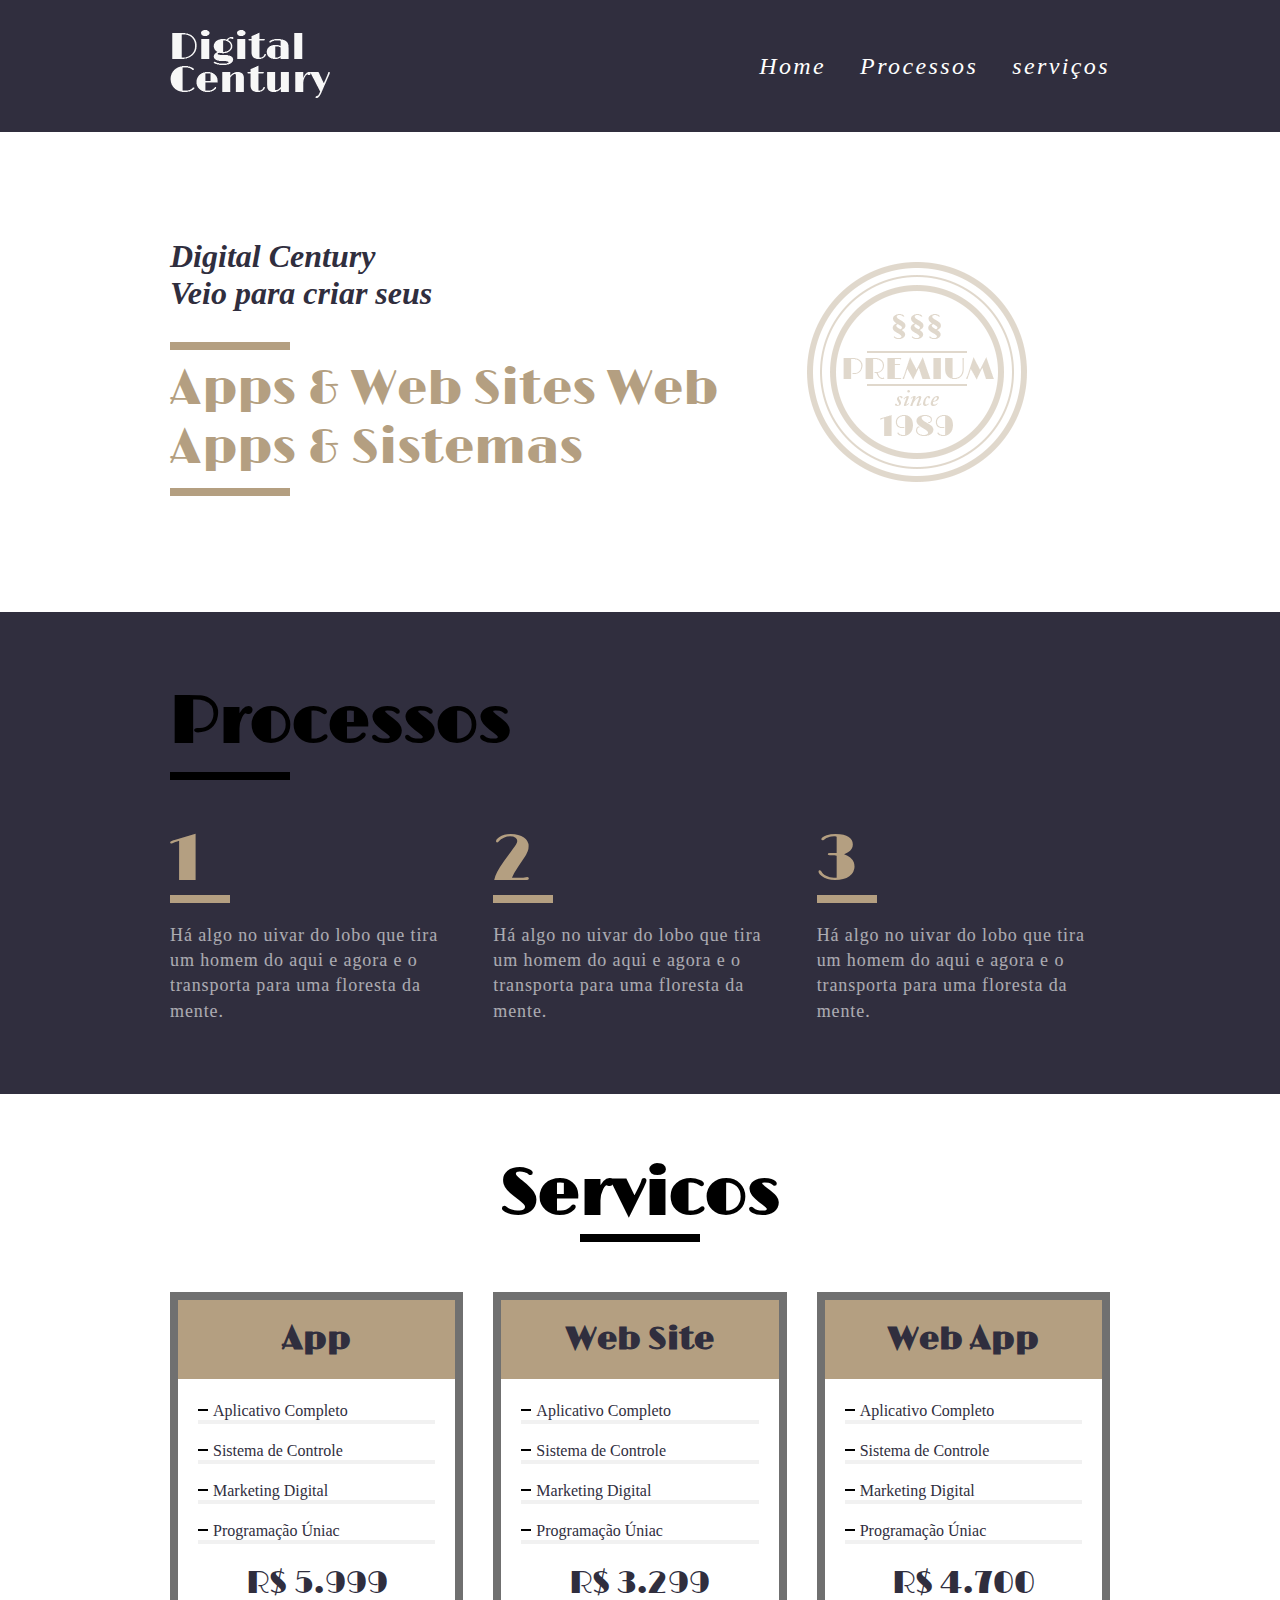
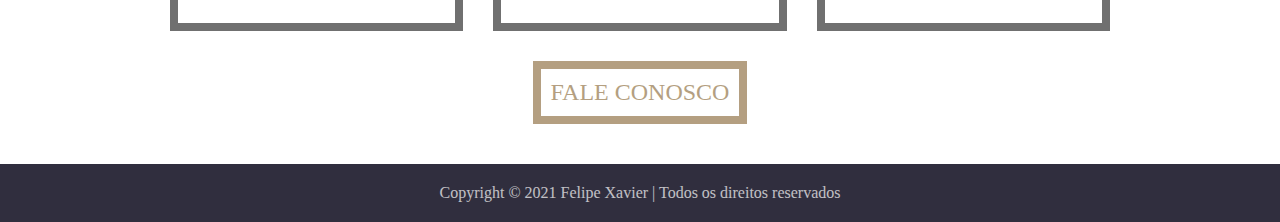
<file: index.html>
<!DOCTYPE html>
<html lang="pt-br">

<head>
  <meta charset="UTF-8">
  <meta http-equiv="X-UA-Compatible" content="IE=edge">
  <meta name="viewport" content="width=device-width, initial-scale=1.0">
  <link rel="preconnect" href="https://fonts.gstatic.com">
  <link href="https://fonts.googleapis.com/css2?family=Limelight&display=swap" rel="stylesheet">
  <link rel="stylesheet" href="css/style.css">
  <title>Digital Century</title>
</head>

<body>
  <header class="header">
    <div class="header-container">
      <a class="logo" href="#"><img src="img/digital-century-fff.svg" alt=""></a>
      <nav class="menu">
        <ul>
          <li><a href="#">Home</a></li>
          <li><a href="#">Processos</a></li>
          <li><a href="#">serviços</a></li>
        </ul>
      </nav>
    </div>
  </header>

  <main>
    <!-- Introdução -->
    <section class="intro">
      <div>
        <h1>Digital Century <br> Veio para criar seus</h1>
        <p>Apps & Web Sites Web Apps & Sistemas</p>
      </div>
      <img src="img/digital-century-badge.svg" alt="">
    </section>

    <!-- Processos -->
    <section class="processos">
      <div class="processos-container">
        <h1>Processos</h1>
        <div class="processos-item">
          <span>1</span>
          <p>Há algo no uivar do lobo que tira um homem do aqui e agora e o transporta para uma floresta da mente.</p>
        </div>
        <div class="processos-item">
          <span>2</span>
          <p>Há algo no uivar do lobo que tira um homem do aqui e agora e o transporta para uma floresta da mente.</p>
        </div>
        <div class="processos-item">
          <span>3</span>
          <p>Há algo no uivar do lobo que tira um homem do aqui e agora e o transporta para uma floresta da mente.</p>
        </div>
      </div>
    </section>

    <!-- Serviços -->
    <section class="servicos">
      <h1>Servicos</h1>

      <div class="servicos-item">

        <h2>App</h2>

        <ul>
          <li>Aplicativo Completo</li>
          <li>Sistema de Controle</li>
          <li>Marketing Digital</li>
          <li>Programação Úniac</li>
          <span>R$ 5.999</span>
        </ul>
      </div>

      <div class="servicos-item">

        <h2>Web Site</h2>

        <ul>
          <li>Aplicativo Completo</li>
          <li>Sistema de Controle</li>
          <li>Marketing Digital</li>
          <li>Programação Úniac</li>
          <span>R$ 3.299</span>
        </ul>
      </div>

      <div class="servicos-item">

        <h2>Web App</h2>

        <ul>
          <li>Aplicativo Completo</li>
          <li>Sistema de Controle</li>
          <li>Marketing Digital</li>
          <li>Programação Úniac</li>
          <span>R$ 4.700</span>
        </ul>
      </div>
      <a class="btn" href="#">Fale Conosco</a>
    </section>
  </main>
  <footer class="footer">
    <p>Copyright © 2021 Felipe Xavier | Todos os direitos reservados</p>
  </footer>
</body>

</html>
</file>
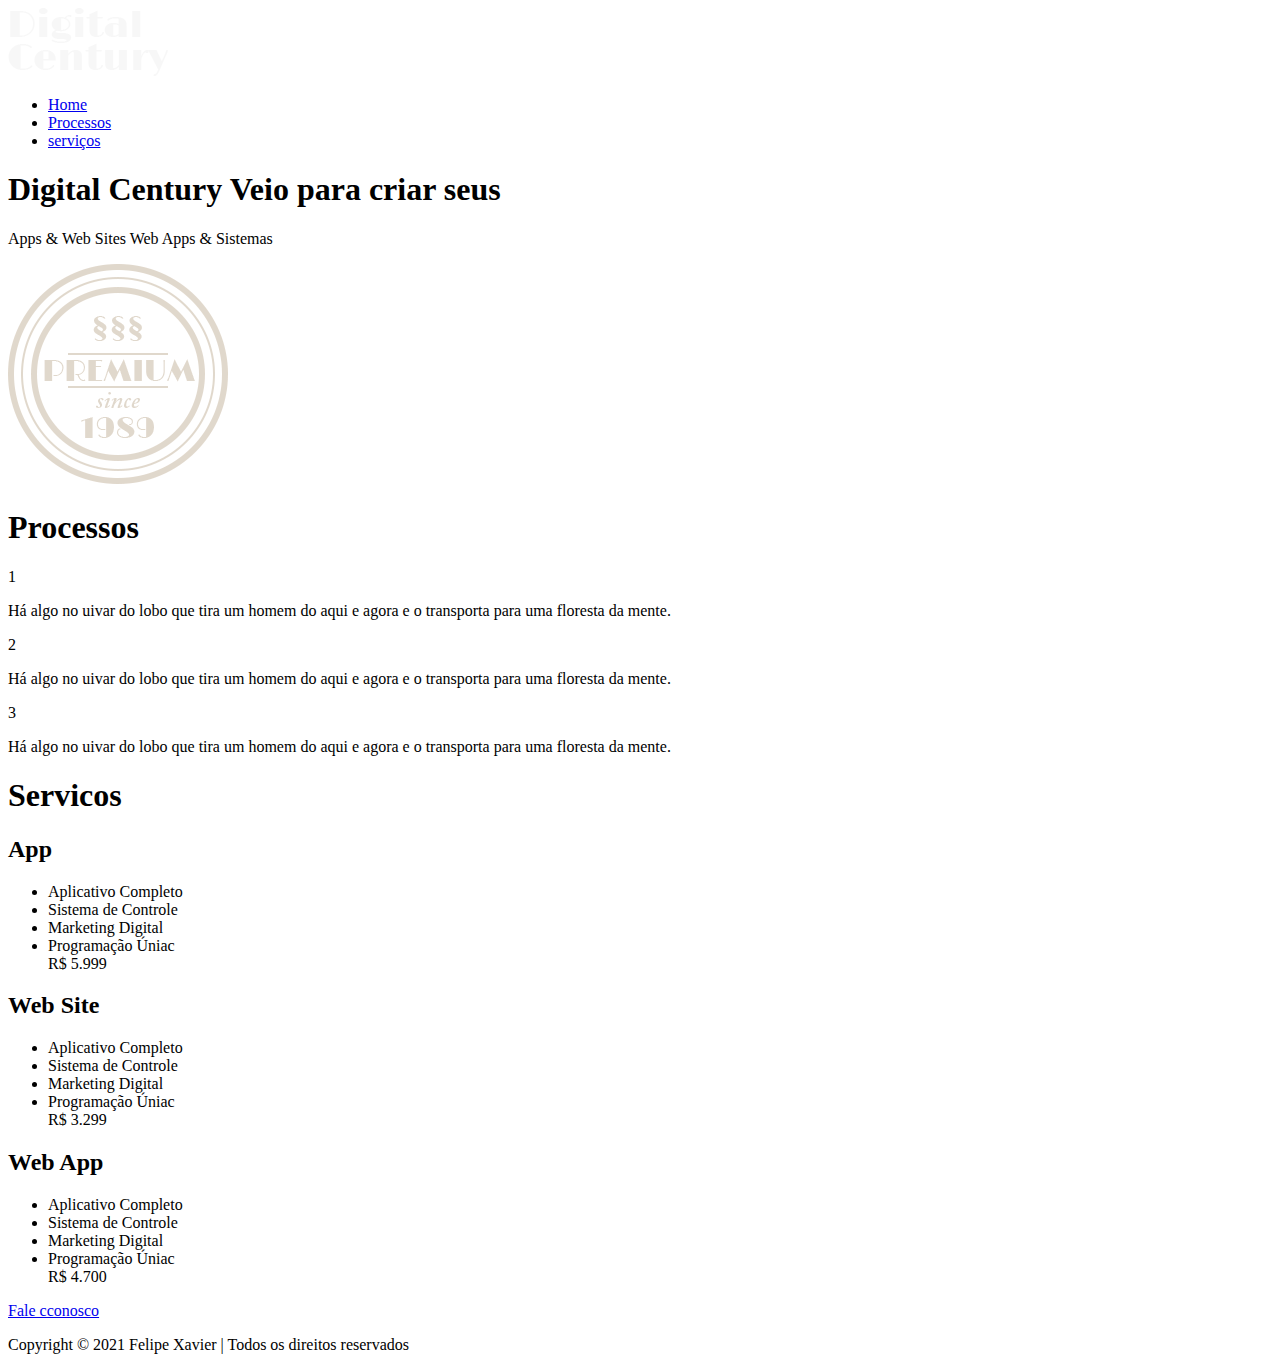
<file: indx.html>
<!DOCTYPE html>
<html lang="pt-br">

<head>
  <meta charset="UTF-8">
  <meta http-equiv="X-UA-Compatible" content="IE=edge">
  <meta name="viewport" content="width=device-width, initial-scale=1.0">
  <link rel="stylesheet" href="/css/">
  <title>Digital Century</title>
</head>

<body>
  <header>
    <a href="#"><img src="img/digital-century-fff.svg" alt=""></a>
    <nav>
      <ul>
        <li><a href="#">Home</a></li>
        <li><a href="#">Processos</a></li>
        <li><a href="#">serviços</a></li>
      </ul>
    </nav>
  </header>

    <main>
      <!-- Introdução -->
      <section class="intro">
        <h1>Digital Century Veio para criar seus</h1>
        <p>Apps & Web Sites Web Apps & Sistemas</p>
        <img src="img/digital-century-badge.svg" alt="">
      </section>

      <!-- Processos -->
      <section class="processos">
        <h1>Processos</h1>
        <div class="processos-item">
          <span>1</span>
          <p>Há algo no uivar do lobo que tira um homem do aqui e agora e o transporta para uma floresta da mente.</p>
        </div>
        <div class="processos-item">
          <span>2</span>
          <p>Há algo no uivar do lobo que tira um homem do aqui e agora e o transporta para uma floresta da mente.</p>
        </div>
        <div class="processos-item">
          <span>3</span>
          <p>Há algo no uivar do lobo que tira um homem do aqui e agora e o transporta para uma floresta da mente.</p>
        </div>
      </section>

      <!-- Serviços -->
      <section class="servicos">
        <h1>Servicos</h1>

      <div class="servicos-item">
        <h2>App</h2>
        <ul>
          <li>Aplicativo Completo</li>
          <li>Sistema de Controle</li>
          <li>Marketing Digital</li>
          <li>Programação Úniac</li>
          <span>R$ 5.999</span>
        </ul>
      </div>

      <div class="servicos-item">
        <h2>Web Site</h2>
        <ul>
          <li>Aplicativo Completo</li>
          <li>Sistema de Controle</li>
          <li>Marketing Digital</li>
          <li>Programação Úniac</li>
          <span>R$ 3.299</span>
        </ul>
      </div>

      <div class="servicos-item">
        <h2>Web App</h2>
        <ul>
          <li>Aplicativo Completo</li>
          <li>Sistema de Controle</li>
          <li>Marketing Digital</li>
          <li>Programação Úniac</li>
          <span>R$ 4.700</span>
        </ul>
      </div>
      <a href="#">Fale cconosco</a>
    </section>
    </main>
    <footer class="footer">
      <p>Copyright © 2021 Felipe Xavier | Todos os direitos reservados</p>
    </footer>
</body>

</html>
</file>
<file: css/style.css>
* {
  box-sizing: border-box;
  margin: 0;
  padding: 0;
}
ul {
  list-style: none;
}
a {
  text-decoration: none;
  cursor: pointer;
}
.btn{
  display: block;
  max-width: 220px;
  margin: 0 auto;
  font-size: 1.5em;
  border: 8px solid #b49f81;
  color: #b49f81;
  text-transform: uppercase;
  padding: 10px;

  transition: 100ms all ease-in;
}
.btn:hover{
  border-color:  #707070;
  color: #707070;

}

/* Header */
.header {
  background: #302e3e;
}
.logo {
  max-width: 160px;
}
.header-container {
  max-width: 960px;
  display: grid;
  grid-template-columns: 1fr auto;
  align-items: center;
  margin: 0 auto;
  padding: 30px 10px;
}
.menu ul li {
  display: inline-block;
}
.menu ul li + li {
  margin-left: 30px;
}
.menu ul li a {
  color: #fff;
  font-style: italic;
  font-family: Adobe Caslon Pro;
  font-size: 1.5em;

  letter-spacing: 0.1em;
  transition: 200ms all ease-in;
}
.menu ul li a:hover {
  color: #8d8c96;
}
@media (max-width: 768px){
  .menu{
    display: none;
  }
}

/* Introdução */
.intro {
  display: grid;
  gap: 30px;
  grid-template-columns: 2fr 1fr;
  max-width: 960px;
  margin: 0 auto;
  height: 480px;
  align-items: center;
  padding: 20px 10px;
}
.intro h1 {
  font-size: 2em;
  font-style: italic;
  color: #302e3e;
  margin-bottom: 30px;
}
.intro p {
  font-family: "Limelight", cursive;
  font-size: 3em;
  color: #b49f81;
}
.intro p::after,
.intro p::before {
  content: "";
  display: block;
  background: #b49f81;
  height: 8px;
  width: 120px;
  margin: 10px 0;
}
@media (max-width: 768px){
  .intro {
    grid-template-columns: auto;
    height: auto;
  }
  .intro p {
    font-size: 2em;
  }
  .intro img{
    width: 180px;
  }
}

/* Processos */
.processos {
  padding: 60px 0;
  background: #302e3e;
}
.processos h1 {
  font-family: "Limelight", cursive;
  font-size: 4.125em;
  grid-column: 1/-1;
}
.processos h1::after {
  content: "";
  display: block;
  background: #000;
  height: 8px;
  width: 120px;
  margin: 10px 0;
}
.processos-container {
  display: grid;
  gap: 30px;
  grid-template-columns: repeat(3, 1fr);
  max-width: 960px;
  margin: 0 auto;
  padding: 10px;
}
.processos span {
  color: #b49f81;
  display: block;
  font-family: "Limelight", cursive;
  font-size: 4.125em;
}
.processos span::after {
  content: "";
  display: block;
  background: #b49f81;
  height: 8px;
  width: 60px;
  margin: -5px 0 20px 0;
}
.processos p {
  font-family: Adobe Caslon Pro;
  font-size: 1.125em;
  color: #fff;
  opacity: 0.6;
  line-height: 1.4;
  letter-spacing: 0.05em;
}
@media (max-width: 768px){
  .processos-container {
    grid-template-columns: auto;
    text-align: center;
  }
  .processos h1::after, .processos span::after {
    margin: 0 auto 20px auto;
  }
}

/* servicos */
.servicos {
  max-width: 960px;
  display: grid;
  gap: 30px;
  grid-template-columns: repeat(3, 1fr);
  margin: 0 auto;
  align-content: center;
  padding: 40px 10px;
}
.servicos h1,
.servicos a {
  grid-column: 1/-1;
}
.servicos h1 {
  text-align: center;
  padding: 20px 0;
  font-family: "Limelight", cursive;
  font-size: 4.125em;
}
.servicos h1::after {
  content: "";
  display: block;
  background: #000;
  height: 8px;
  width: 120px;
  margin: 0 auto;
}
.servicos-item h2 {
  font-family: "Limelight", cursive;
  font-size: 2em;
  padding: 20px 0;
  background-color: #b49f81;
  text-align: center;
  color: #302e3e;
}
.servicos-item {
  border: solid 8px #707070;
}
.servicos-item ul {
  padding: 20px;
  max-width: 280px;
  margin: 0 auto;
}
.servicos-item ul li {
  font-family: Adobe Caslon Pro;
  color: #302e3e;
  border-bottom: solid 4px rgba(122, 122, 122, 0.1);
  margin-bottom: 15px;
}
.servicos-item ul li::before {
  content: "";
  display: inline-block;
  background: #000;
  height: 2px;
  width: 10px;
  margin: 10px 5px 5px 0;
}
.servicos-item span{
  display: block;
  font-family: "Limelight", cursive;
  font-size: 2em;
  color: #302E3E;
  text-align: center;
margin-top: 20px;
}
@media (max-width: 768px){
  .servicos {

    grid-template-columns: auto;

  }
}


/* Footer */
.footer{
  padding: 20px 0;
  text-align: center;
  background: #302e3e;
}
.footer p{
  color: #fff;
  opacity: .70;
  font-size: 1em;
}
</file>
